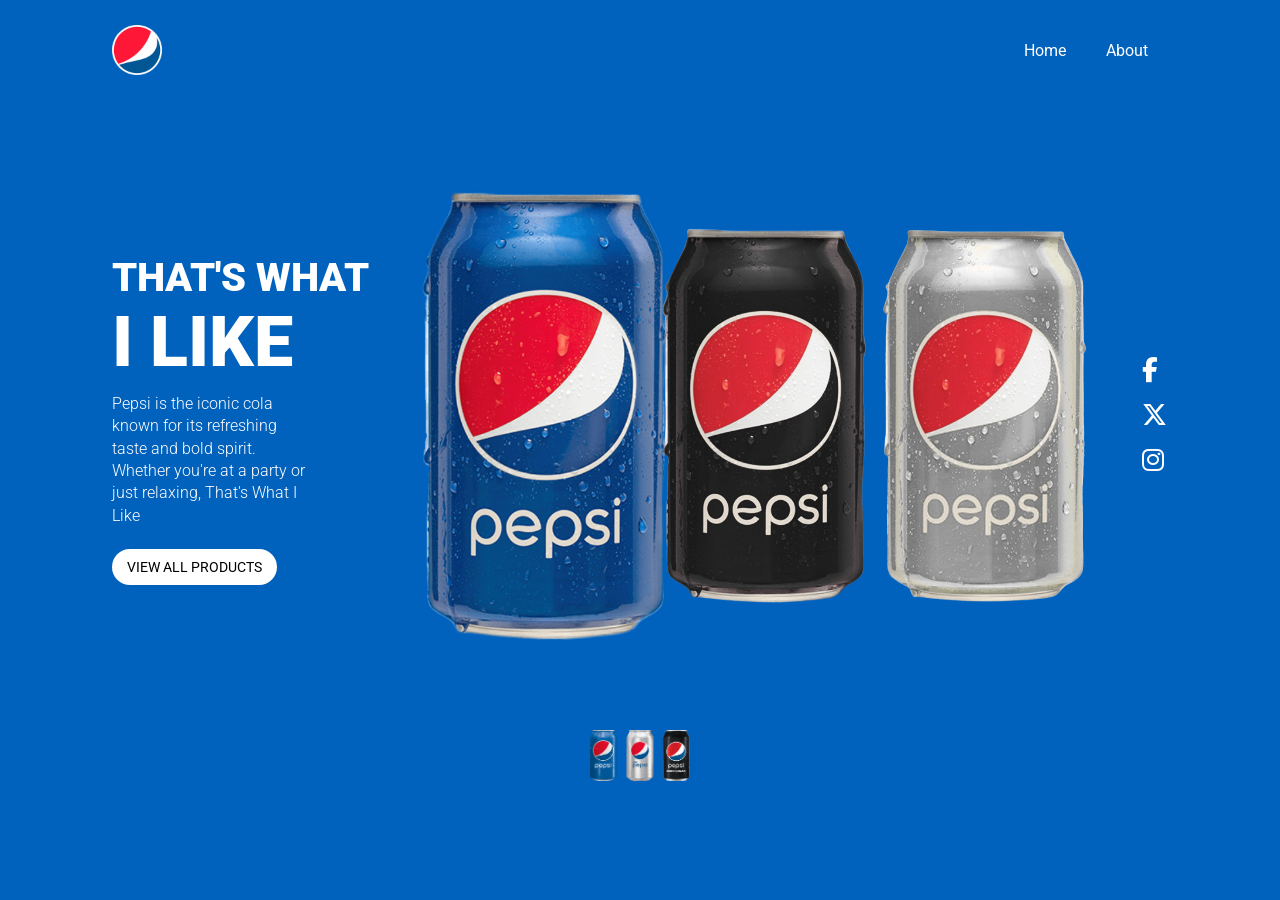
<file: index.html>
<!DOCTYPE html>
<html lang="en">
<head>
  <meta charset="UTF-8">
  <meta name="viewport" content="width=device-width, initial-scale=1.0">
  <title>Pepsi fell it</title>
  <link rel="stylesheet" href="style.css">
  <link rel="preconnect" href="https://fonts.googleapis.com">
<link rel="preconnect" href="https://fonts.gstatic.com" crossorigin>
<link href="https://fonts.googleapis.com/css2?family=Roboto:ital,wght@0,100..900;1,100..900&display=swap" rel="stylesheet">

<link rel="stylesheet" href="https://cdnjs.cloudflare.com/ajax/libs/font-awesome/6.5.1/css/all.min.css">
</head>
<body>
  
  <div id="home">
    <div class="container">
      <nav>
        <img src="./img/pepsi_logo.png" alt="logo" class="logo">
        <ul>
          <li><a href='index.html'>Home</a></li>
          <li><a href='show_case.html'>About</a></li>
          
        </ul>
      </nav>
      <div class="content">
        <div class="content-text">
          <h1>THAT'S WHAT <br><span>I LIKE</span></h1>
          <p>Pepsi is the iconic cola known for its refreshing taste and bold spirit. Whether you're at a party or just relaxing, That's What I Like</p>
          <a href="show_case.html" class="btn">VIEW ALL PRODUCTS</a>
        </div>
        <img src="./img/pepsi_can.png" alt="PEPSI" class="pepsi-image" id="pepsi-image">
        <img src="./img/pepsi_can2.png" class="black-can" id="black-can" alt="black-can">
        <img src="./img/white-can3.png" class="white-can" id="white-can" alt="white-can">
        <div class="social">
         <a href="#"><i class="fa-brands fa-facebook-f"></i></a>
         <a href="#"><i class="fa-brands fa-x-twitter"></i></a>
         <a href="#"><i class="fa-brands fa-instagram"></i></a>
        </div>
      </div>
      <img src="./img/three_pepsi.png" class="pepsi-types" alt="pepsi-types">
    </div>
  </div>
  
  <script src="script.js"></script>
</body>
</html>
</file>
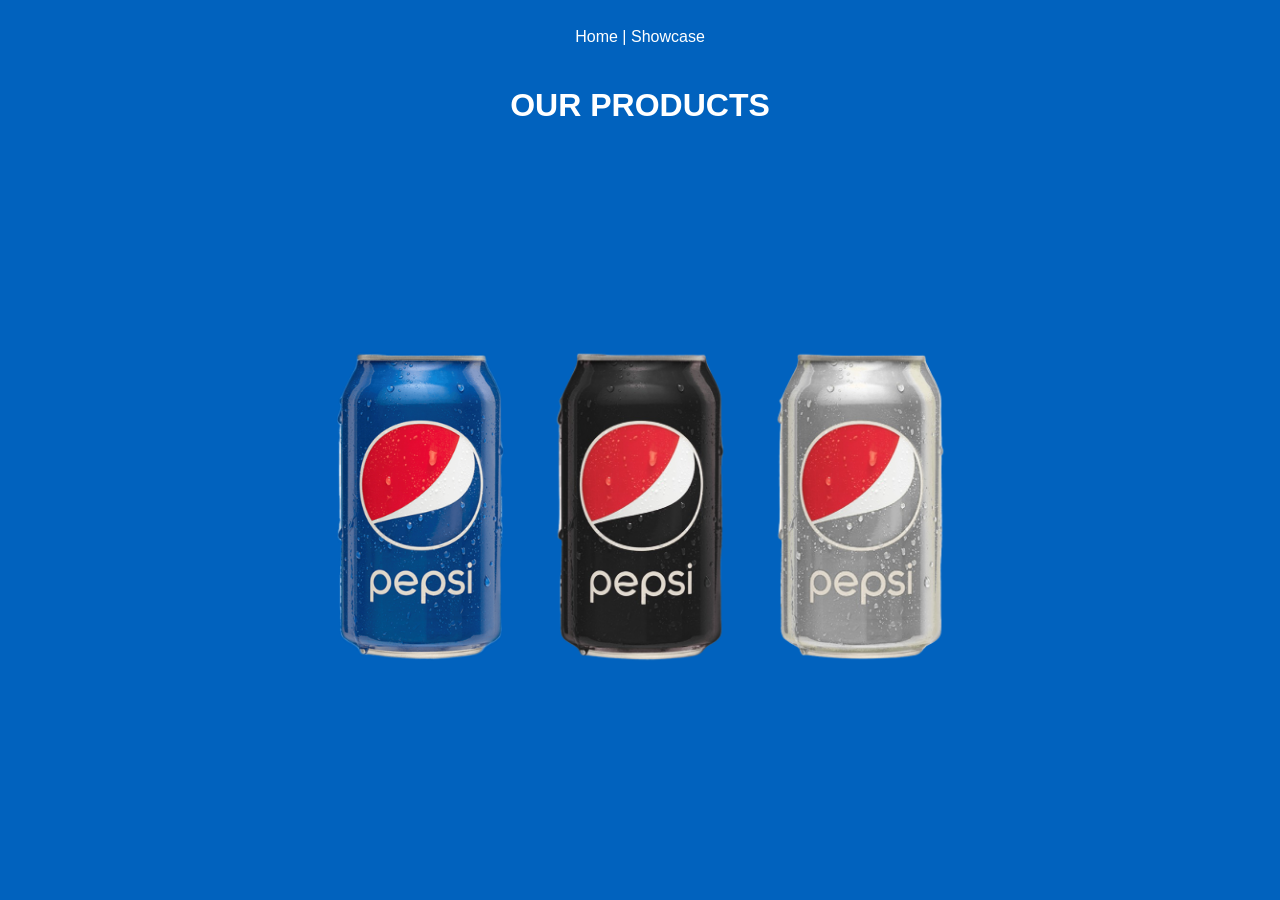
<file: show_case.html>
<!DOCTYPE html>
<html lang="en">
<head>
  
    <title>Pepsi Showcase</title>
    <style>
      
        body { background: #0162be; color: white; text-align: center; font-family: sans-serif; }
        nav { padding: 20px; }
        nav a { color: white; text-decoration: none; }
        .grid { display: flex; justify-content: center; align-items: center; height: 80vh; gap: 40px; }
        img { width: 180px; transition: 0.3s; }
        img:hover { transform: translateY(-20px); }
    </style>
</head>
<body>
  
    <nav><a href="index.html">Home</a> | <a href="show_case.html">Showcase</a></nav>
    <h1>OUR PRODUCTS</h1>
    
    <div class="grid">
        <img src="./img/pepsi_can.png">
        <img src="./img/pepsi_can2.png">
        <img src="./img/white-can3.png">
    </div>
</body>
</html>
</file>
<file: style.css>
*{
  padding: 0;
  margin: 0;
}

body{
  font-family: "Roboto", sans-serif;
  overflow-x: border-box;
}

#home{
  height: 100vh;
  background: #0162be;
  color: #fff;
}

.container{
  margin: 0 7rem;
  height: 100%
}

ul {
  list-style: none;
}

a{
  text-decoration: none;
}

nav {
  display: flex;
  justify-content: space-between;
  align-items: center;
  padding: 25px 0 ;
}

nav ul{
  display: flex;
  align-items: center;
}

nav ul a{
  color: #fff;
  padding: 20px;
}

nav .logo{
  width: 50px;
}

#home .content{
  display: flex;
  justify-content: space-between;
  height: 70%;
  align-items: center;
}

#home .content img{
  width: 220px;
  animation: animation1 1s ease-out;
  
}

#home .content .content-text h1{
  font-size: 40px;
  font-weight: 900;
  margin-bottom: 10px;
}

#home .content .content-text h1 span{
  font-size: 70px;
}

#home .content .content-text p{
  font-weight: 300;
  margin-bottom: 30px;
  line-height: 1.4;
  width: 60%;
}

.btn {
  font-size: 14px;
  padding: 10px 15px;
  background-color: #fff;
  border-radius: 30px;
  color: black;
  transition: all 0.2s;
}

.btn:hover{
  background-color: transparent;
  color: #fff;
  border: 1px solid;
}

.social{
  margin-left: 3rem;
  
}
.social i{
  color: #fff;
  font-size: 25px;
  margin: 10px 0;
}

.pepsi-types{
  width: 100px;
  display: block;
  margin: auto;
  animation: animation2 1s ease-out;
}


@keyframes animation1{
  0%{
    transform: translateX(500px)
  }
  100%{
    transform: translateX(0)
  }
}

@keyframes animation2{
  0%{
    transform: translateY(200px)
  }
  100%{
    transform: translateY(0)
  }
}

@media (max-width: 900px){
  .container{
    margin: 0 1rem;
  }
  nav ul a{
    padding: 10px;
  }
  #home .content{
    flex-direction: column;
    text-align: center;
    padding: 2rem 0 0;
    
  }
  #home .content .content-text{
    margin-bottom: 2rem;
  }
  
  
  #home .content .content-text p{
    width: 100px;
  }
  #home .content img{
    width: 100px;
    margin-bottom: 10px;
    
  }
  .social{
    margin-left: 0;
    margin-bottom: 15px;
  }
}

@media (max-width: 600px) {
  nav{
    display: block;
  }
  nav .logo{
    display: block;
    margin: 0 auto 15px;
  }
  nav ul{
    justify-content: center;
  }
  nav ul a{
    font-size: 12px;
  }
  .pepsi-types{
    margin-top: 15px;
  }
}

.pepsi-image:hover{
  cursor: pointer;  
}

.black-can:hover{
  cursor: pointer;
}

.white-can:hover{
  cursor: pointer;
}

#pepsi-image, #black-can, #white-can {
    transition: transform 0.4s ease, filter 0.4s ease;
    cursor: pointer;
}

#home {
    transition: background 0.5s ease;
}
</file>
